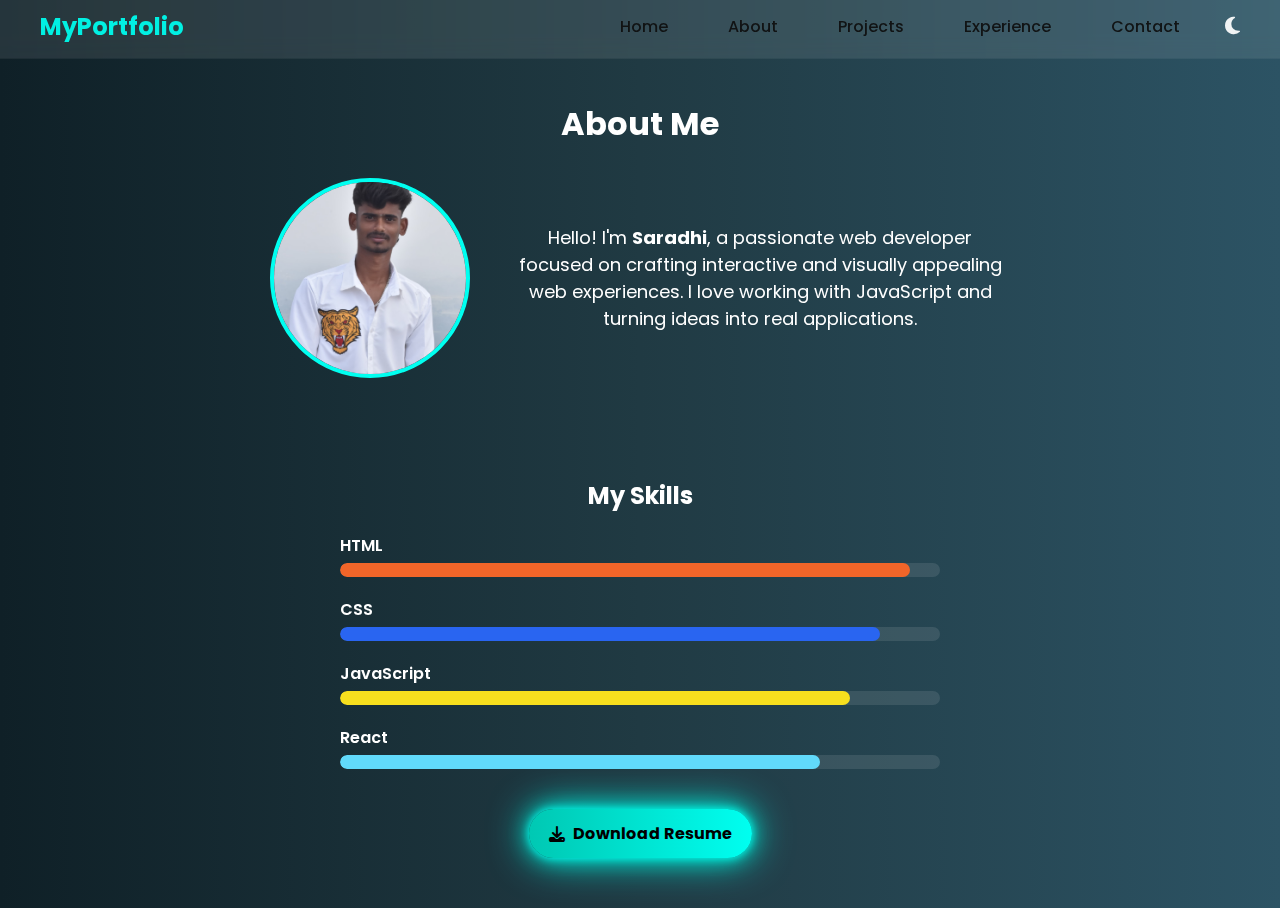
<file: about.html>
<!DOCTYPE html>
<html lang="en">
<head>
  <meta charset="UTF-8" />
  <meta name="viewport" content="width=device-width, initial-scale=1.0"/>
  <title>About Me</title>
  <link rel="stylesheet" href="css/style.css" />
  <link rel="stylesheet" href="https://cdnjs.cloudflare.com/ajax/libs/font-awesome/6.4.0/css/all.min.css"/>
  <link rel="stylesheet" href="https://unpkg.com/aos@2.3.1/dist/aos.css" />
  <script src="https://cdnjs.cloudflare.com/ajax/libs/gsap/3.12.2/gsap.min.js"></script>
  
</head>
<body>

  <!-- Header -->
  <header class="glass-nav">
    <div class="logo">MyPortfolio</div>
    <nav class="nav-links" id="navMenu">
      <a href="index.html">Home</a>
      <a href="about.html">About</a>
      <a href="projects.html">Projects</a>
      <a href="experience.html">Experience</a>
      <a href="contact.html">Contact</a>
      <button id="mode-toggle" class="mode-btn"><i class="fas fa-moon"></i></button>
    </nav>
    <div class="hamburger" id="hamburger">
      <i class="fas fa-bars"></i>
    </div>
  </header>
  

  <!-- About Section -->
  <section class="about" id="about">
    <div class="container" data-aos="fade-up">
      <h1>About Me</h1>
      <div class="about-content">
        <img src="assets/profile.jpg" alt="Profile Picture" class="about-img"/>
        <div class="about-text">
          <p>Hello! I'm <strong>Saradhi</strong>, a passionate web developer focused on crafting interactive and visually appealing web experiences. I love working with JavaScript and turning ideas into real applications.</p>
        </div>
      </div>
    </div>
  </section>

  <!-- Skills Section -->
  <section class="skills" id="skills">
    <div class="container" data-aos="fade-up">
      <h2>My Skills</h2>
      <div class="skill-bar">
        <span>HTML</span>
        <div class="bar"><div class="fill" style="width: 95%; background: #f16529;"></div></div>
      </div>
      <div class="skill-bar">
        <span>CSS</span>
        <div class="bar"><div class="fill" style="width: 90%; background: #2965f1;"></div></div>
      </div>
      <div class="skill-bar">
        <span>JavaScript</span>
        <div class="bar"><div class="fill" style="width: 85%; background: #f7df1e;"></div></div>
      </div>
      <div class="skill-bar">
        <span>React</span>
        <div class="bar"><div class="fill" style="width: 80%; background: #61dafb;"></div></div>
        
      </div>
    </div>
    <a href="assets/SARADHICV.pdf" download class="download" aria-label="Download Resume">
      <i class="fas fa-download"></i> Download Resume
    </a>
    
      
  </section>
  

  <script src="https://unpkg.com/aos@2.3.1/dist/aos.js"></script>
<script>
  AOS.init({ duration: 1000, once: true });
</script>
  <script src="js/script.js"></script>
  <script>
    const modeToggleBtn = document.getElementById("mode-toggle");
const body = document.body;

// Load saved mode from localStorage
if (localStorage.getItem("darkMode") === "enabled") {
  body.classList.add("dark-mode");
  modeToggleBtn.innerHTML = '<i class="fas fa-sun"></i>';
} else {
  modeToggleBtn.innerHTML = '<i class="fas fa-moon"></i>';
}

modeToggleBtn.addEventListener("click", () => {
  body.classList.toggle("dark-mode");
  if (body.classList.contains("dark-mode")) {
    localStorage.setItem("darkMode", "enabled");
    modeToggleBtn.innerHTML = '<i class="fas fa-sun"></i>';
  } else {
    localStorage.setItem("darkMode", "disabled");
    modeToggleBtn.innerHTML = '<i class="fas fa-moon"></i>';
  }
});
  </script>
</body>
</html>
</file>
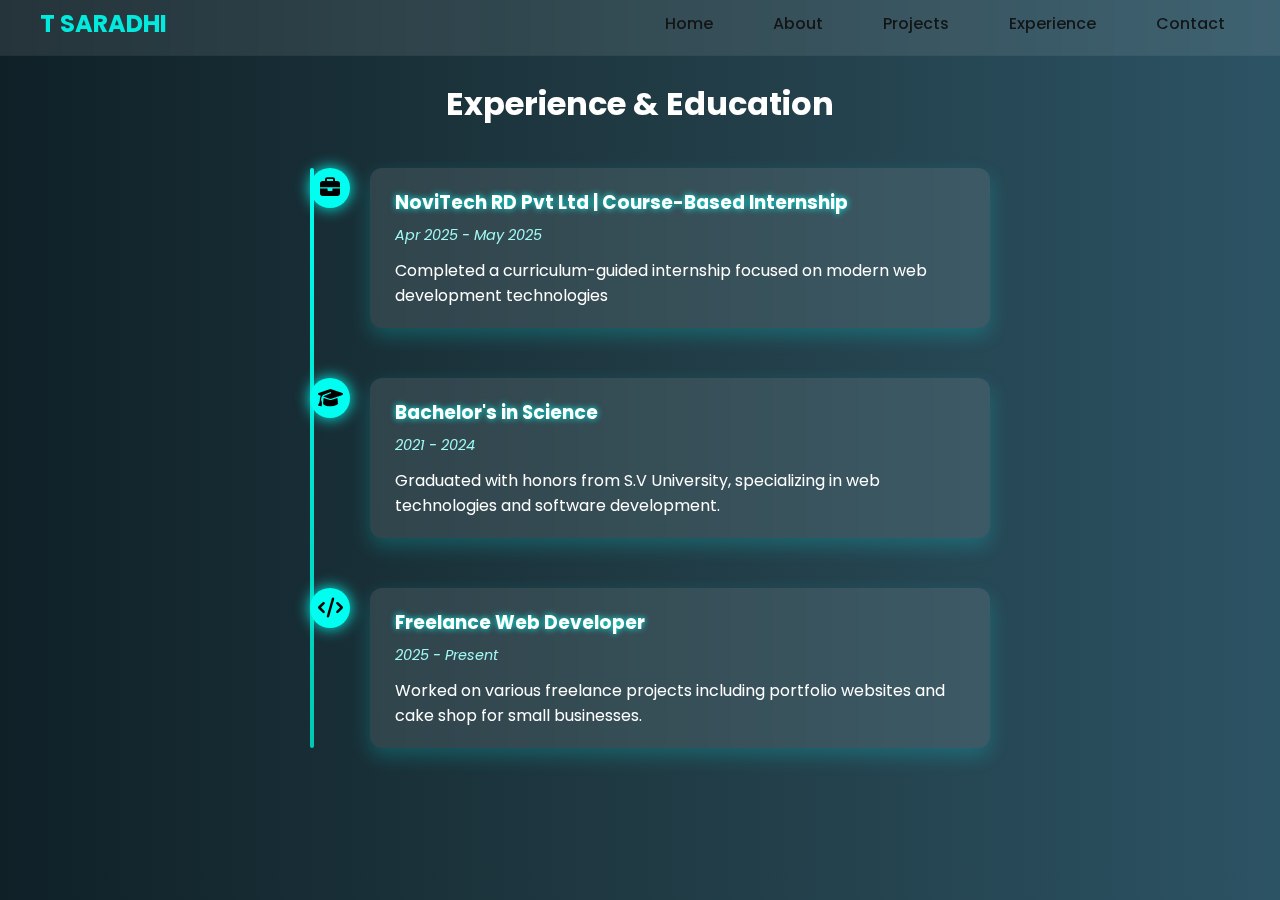
<file: experience.html>
<!DOCTYPE html>
<html lang="en">
<head>
  <meta charset="UTF-8" />
  <meta name="viewport" content="width=device-width, initial-scale=1" />
  <title>Experience</title>
  <link rel="stylesheet" href="css/style.css" />
  <link rel="stylesheet" href="https://cdnjs.cloudflare.com/ajax/libs/font-awesome/6.4.0/css/all.min.css"/>
  <link rel="stylesheet" href="https://unpkg.com/aos@2.3.1/dist/aos.css" />
  <script src="https://cdnjs.cloudflare.com/ajax/libs/gsap/3.12.2/gsap.min.js"></script>

</head>
<body>

  <header class="glass-nav">
  <div class="logo">T SARADHI</div>
  <nav class="nav-links" id="navMenu">
    <a href="index.html">Home</a>
    <a href="about.html">About</a>
    <a href="projects.html">Projects</a>
    <a href="experience.html">Experience</a>
    <a href="contact.html">Contact</a>
  </nav>
  <div class="hamburger" id="hamburger">
    <i class="fas fa-bars"></i>
  </div>
</header>


  <section class="timeline-section" id="experience">
    <div class="container" data-aos="fade-up">
      <h1>Experience & Education</h1>
      <div class="timeline">

        <div class="timeline-item" data-aos="fade-right">
          <div class="timeline-icon"><i class="fas fa-briefcase"></i></div>
          <div class="timeline-content">
            <h3> NoviTech RD Pvt Ltd | Course-Based Internship </h3>
            <span>Apr 2025 - May 2025</span>
            <p>Completed a curriculum-guided internship focused on modern web development technologies</p>
          </div>
        </div>

        <div class="timeline-item" data-aos="fade-left" data-aos-delay="100">
          <div class="timeline-icon"><i class="fas fa-graduation-cap"></i></div>
          <div class="timeline-content">
            <h3>Bachelor's in  Science</h3>
            <span>2021 - 2024</span>
            <p>Graduated with honors from S.V University, specializing in web technologies and software development.</p>
          </div>
        </div>

        <div class="timeline-item" data-aos="fade-right" data-aos-delay="200">
          <div class="timeline-icon"><i class="fas fa-code"></i></div>
          <div class="timeline-content">
            <h3>Freelance Web Developer</h3>
            <span>2025 - Present</span>
            <p>Worked on various freelance projects including portfolio websites and cake shop for small businesses.</p>
          </div>
        </div>

        <!-- Add more timeline items here -->

      </div>
    </div>
  </section>

  <script src="https://unpkg.com/aos@2.3.1/dist/aos.js"></script>
  <script src="js/script.js"></script>
  <script>
    AOS.init({ duration: 1000, once: true });
  </script>
</body>
</html>
</file>
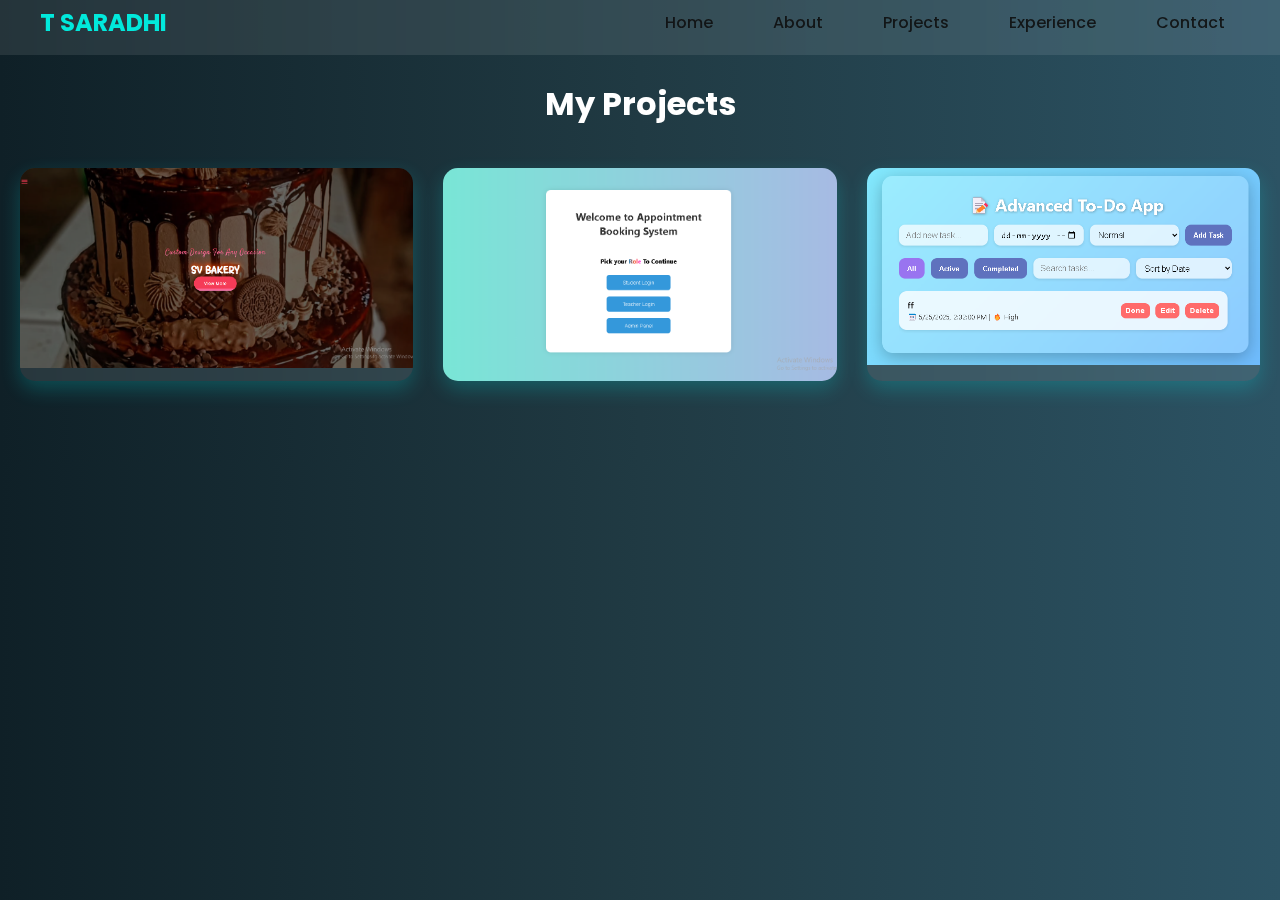
<file: projects.html>
<!DOCTYPE html>
<html lang="en">
<head>
  <meta charset="UTF-8" />
  <meta name="viewport" content="width=device-width, initial-scale=1" />
  <title>Projects</title>
  <link rel="stylesheet" href="css/style.css" />
  <link rel="stylesheet" href="https://cdnjs.cloudflare.com/ajax/libs/font-awesome/6.4.0/css/all.min.css"/>
  <link rel="stylesheet" href="https://unpkg.com/aos@2.3.1/dist/aos.css" />
  <script src="https://cdnjs.cloudflare.com/ajax/libs/gsap/3.12.2/gsap.min.js"></script>

</head>
<body>

    <header class="glass-nav">
        <div class="logo">T SARADHI</div>
        <nav class="nav-links" id="navMenu">
          <a href="index.html">Home</a>
          <a href="about.html">About</a>
          <a href="projects.html">Projects</a>
          <a href="experience.html">Experience</a>
          <a href="contact.html">Contact</a>
        </nav>
        <div class="hamburger" id="hamburger">
          <i class="fas fa-bars"></i>
        </div>
      </header>
      

  <section class="projects" id="projects">
    <div class="container" data-aos="fade-up">
      <h1>My Projects</h1>
      <div class="project-grid">

        <div class="project-card" data-aos="zoom-in">
          <img src="assets/project1.png" alt="Project 1" />
          <div class="project-info">
            <h3>Project One</h3>
            <p>A responsive Bakery website with modern UI and whatsapp order functionality.</p>
            <a href="https://sv-bakery-cake.vercel.app" target="_blank" class="btn">View Demo</a>
          </div>
        </div>

        <div class="project-card" data-aos="zoom-in" data-aos-delay="100">
          <img src="assets/project2.png" alt="Project 2" />
          <div class="project-info">
            <h3>Project Two</h3>
            <p>student-Teacher Appointmentbooking system and local storage support.</p>
            <a href="https://github.com/sara9652/student-teacher-bookings" target="_blank" class="btn">View Demo</a>
          </div>
        </div>

        <div class="project-card" data-aos="zoom-in" data-aos-delay="200">
          <img src="assets/project3.png" alt="Project 3" />
          <div class="project-info">
            <h3>Project Three</h3>
            <p>A responsive To-Do website with modern UI and add task , delete,edit,completed,set date and time functionality.</p>
            <a href="https://github.com/sara9652/To-Do-Life" target="_blank" class="btn">View Demo</a>
          </div>
        </div>

        <!-- Add more project cards as needed -->

      </div>
    </div>
  </section>

  <script src="https://unpkg.com/aos@2.3.1/dist/aos.js"></script>
  <script src="js/script.js"></script>
  <script>
    AOS.init({ duration: 1000, once: true });
  </script>
</body>
</html>
</file>
<file: css/style.css>
/* Google Fonts */
@import url('https://fonts.googleapis.com/css2?family=Poppins:wght@300;500;700&display=swap');



  
:root {
    --bg-color-light: #f0f4f8;
    --text-color-light: #111;
    --bg-color-dark: #0a0f16;
    --text-color-dark: #e0f7fa;
  
    --primary-color: #00fff0;
  }
  
  body {
    background-color: var(--bg-color-light);
    color: var(--text-color-light);
    transition: background-color 0.5s ease, color 0.5s ease;
  }
  
  body.dark-mode {
    background-color: var(--bg-color-dark);
    color: var(--text-color-dark);
  }
  
  .glass-nav {
    background: rgba(255, 255, 255, 0.1);
    color: var(--text-color-light);
    transition: background 0.5s ease, color 0.5s ease;
  }
  
  body.dark-mode .glass-nav {
    background: rgba(0, 0, 0, 0.4);
    color: var(--text-color-dark);
  }
  
  .mode-btn {
    background: transparent;
    border: none;
    color: var(--primary-color);
    cursor: pointer;
    font-size: 1.2rem;
    transition: color 0.3s ease;
  }
  
  .mode-btn:hover {
    color: #00c8b3;
  }
  
  /* Adjust other elements accordingly with dark mode colors */
  /* For example, form background, timeline backgrounds, etc. */
  

/* Base */
* {
  margin: 0;
  padding: 0;
  box-sizing: border-box;
  scroll-behavior: smooth;
}
body {
  font-family: 'Poppins', sans-serif;
  transition: background 0.3s, color 0.3s;
  background: linear-gradient(to right, #0f2027, #203a43, #2c5364);
  color: #fff;
  overflow-x: hidden;
}
a {
  text-decoration: none;
  color: inherit;
}
h1, h2 {
  margin-bottom: 10px;
}

/* Glass Navigation */
header.glass-nav {
  position: fixed;
  width: 100%;
  top: 0;
  left: 0;
  background: rgba(255, 255, 255, 0.1);
  backdrop-filter: blur(10px);
  display: flex;
  justify-content: space-between;
  align-items: center;
  padding: 15px 40px;
  z-index: 1000;
}
header .logo {
  font-size: 24px;
  font-weight: bold;
  color: #00fff0;
}
nav a {
  margin: 0 15px;
  font-weight: 500;
  transition: color 0.3s;
}
nav a:hover {
  color: #00fff0;
}

/* Dark/Light Toggle */
.mode-btn {
  background: transparent;
  border: none;
  color: #fff;
  font-size: 20px;
  cursor: pointer;
}

/* Home Section */
.home {
  height: 100vh;
  display: flex;
  justify-content: center;
  align-items: center;
  flex-direction: column;
  background: linear-gradient(135deg, #1f1c2c, #928dab);
  padding-top: 80px;
  text-align: center;
}
.home h1 span {
  color: #00fff0;
}
.home h2 {
  font-size: 24px;
  min-height: 30px;
}

/* Glowing Button */
.btn-glow {
  margin-top: 20px;
  padding: 12px 28px;
  background: #00fff0;
  color: #000;
  font-weight: bold;
  border: none;
  border-radius: 50px;
  cursor: pointer;
  box-shadow: 0 0 5px #00fff0, 0 0 10px #00fff0, 0 0 20px #00fff0;
  transition: transform 0.3s;
}
.btn-glow:hover {
  transform: scale(1.05);
}

/* Social Icons */
.social-icons {
  margin-top: 20px;
}
.social-icons a {
  margin: 0 10px;
  font-size: 22px;
  color: #fff;
  transition: color 0.3s, transform 0.3s;
}
.social-icons a:hover {
  color: #00fff0;
  transform: scale(1.2);
}

/* Light Mode */
body.light-mode {
  background: #f2f2f2;
  color: #111;
}
body.light-mode header.glass-nav {
  background: rgba(255, 255, 255, 0.7);
}
body.light-mode .btn-glow {
  background: #111;
  color: #fff;
  box-shadow: 0 0 10px #111, 0 0 20px #111, 0 0 40px #111;
}
body.light-mode nav a:hover {
  color: #111;
}

/* Responsive */
@media (max-width: 768px) {
  nav {
    display: none;
  }
  .home h1 {
    font-size: 26px;
  }
  .btn-glow {
    padding: 10px 20px;
  }
}


/* About Section */
.about {
    padding: 100px 20px 50px;
    text-align: center;
  }
  .about-content {
    display: flex;
    flex-wrap: wrap;
    justify-content: center;
    align-items: center;
    gap: 40px;
    margin-top: 30px;
  }
  .about-img {
    width: 200px;
    height: 200px;
    object-fit: cover;
    border-radius: 50%;
    border: 4px solid #00fff0;
  }
  .about-text {
    max-width: 500px;
    font-size: 18px;
  }
  
  /* Skills */
  .skills {
    padding: 50px 20px;
    text-align: center;
  }
  .skill-bar {
    margin: 20px auto;
    max-width: 600px;
    text-align: left;
  }
  .skill-bar span {
    font-weight: 600;
    display: inline-block;
    margin-bottom: 5px;
  }
  .bar {
    width: 100%;
    background: rgba(255, 255, 255, 0.1);
    border-radius: 20px;
    overflow: hidden;
  }
  .fill {
    height: 14px;
    border-radius: 20px;
    transition: width 1s ease-in-out;
  }
  /* project section */
  .projects {
    padding: 80px 20px;
    text-align: center;
  }
  .project-grid {
    display: grid;
    grid-template-columns: repeat(auto-fit, minmax(280px, 1fr));
    gap: 30px;
    margin-top: 40px;
  }
  .project-card {
    position: relative;
    border-radius: 15px;
    overflow: hidden;
    background: rgba(255, 255, 255, 0.1);
    box-shadow: 0 8px 20px rgba(0, 255, 255, 0.2);
    backdrop-filter: blur(12px);
    transition: transform 0.3s ease;
    cursor: pointer;
  }
  .project-card img {
    width: 100%;
    display: block;
    transition: transform 0.4s ease;
  }
  .project-card:hover img {
    transform: scale(1.1);
  }
  .project-info {
    position: absolute;
    bottom: 0;
    background: linear-gradient(180deg, transparent 0%, rgba(0,255,255,0.9) 100%);
    width: 100%;
    padding: 20px;
    color: #fff;
    opacity: 0;
    transition: opacity 0.4s ease;
  }
  .project-card:hover .project-info {
    opacity: 1;
  }
  .project-info h3 {
    margin: 0 0 8px;
    font-size: 1.3rem;
    font-weight: 700;
    text-shadow: 0 0 6px #00fff0;
  }
  .project-info p {
    font-size: 0.9rem;
    margin-bottom: 12px;
  }
  .btn {
    padding: 8px 16px;
    background: #00fff0;
    color: #000;
    font-weight: 600;
    border-radius: 25px;
    text-decoration: none;
    box-shadow: 0 0 10px #00fff0;
    transition: background 0.3s ease;
  }
  .btn:hover {
    background: #00c8b3;
    box-shadow: 0 0 15px #00c8b3;
  }

  /* experience */

.timeline-section {
  padding: 80px 20px;
  text-align: center;
}
.timeline {
  position: relative;
  max-width: 700px;
  margin: 40px auto 0;
  padding-left: 20px;
}
.timeline::before {
  content: '';
  position: absolute;
  left: 20px;
  top: 0;
  bottom: 0;
  width: 4px;
  background: linear-gradient(180deg, #00fff0, #00c8b3);
  border-radius: 4px;
}
.timeline-item {
  position: relative;
  margin-bottom: 50px;
  padding-left: 60px;
  text-align: left;
}
.timeline-icon {
  position: absolute;
  left: 0;
  top: 0;
  background: #00fff0;
  color: #000;
  width: 40px;
  height: 40px;
  border-radius: 50%;
  display: flex;
  justify-content: center;
  align-items: center;
  box-shadow: 0 0 15px #00fff0;
  font-size: 20px;
}
.timeline-content {
  background: rgba(255, 255, 255, 0.1);
  padding: 20px 25px;
  border-radius: 12px;
  box-shadow: 0 8px 20px rgba(0, 255, 255, 0.2);
  backdrop-filter: blur(12px);
  color: #fff;
}
.timeline-content h3 {
  margin: 0 0 8px;
  font-weight: 700;
  text-shadow: 0 0 6px #00fff0;
}
.timeline-content span {
  display: block;
  margin-bottom: 12px;
  font-size: 0.9rem;
  font-style: italic;
  color: #a0f9f4;
}
.timeline-content p {
  margin: 0;
  font-size: 1rem;
}
@media (max-width: 768px) {
  .timeline {
    padding-left: 10px;
    max-width: 100%;
  }
  .timeline-item {
    padding-left: 50px;
  }
  .timeline-icon {
    left: -10px;
  }
}
/* Contact Section */
.contact-section {
    padding: 80px 20px;
    text-align: center;
    color: #fff;
  }
  
  .contact-section h1 {
    margin-bottom: 40px;
    text-shadow: 0 0 8px #00fff0;
  }
  
  form {
    max-width: 500px;
    margin: 0 auto;
    background: rgba(255, 255, 255, 0.1);
    padding: 30px;
    border-radius: 20px;
    box-shadow: 0 8px 30px rgba(0, 255, 255, 0.2);
    backdrop-filter: blur(15px);
  }
  
  .form-group {
    margin-bottom: 25px;
    text-align: left;
    position: relative;
  }
  
  label {
    display: block;
    margin-bottom: 8px;
    font-weight: 600;
    text-shadow: 0 0 6px #00fff0;
  }
  
  input[type="text"],
  input[type="email"],
  textarea {
    width: 100%;
    padding: 12px 15px;
    font-size: 1rem;
    border-radius: 12px;
    border: 2px solid transparent;
    background: rgba(0, 255, 255, 0.15);
    color: #fff;
    box-shadow: 0 0 8px #00fff0 inset;
    transition: border-color 0.3s ease;
    outline: none;
  }
  
  input[type="text"]:focus,
  input[type="email"]:focus,
  textarea:focus {
    border-color: #00fff0;
    box-shadow: 0 0 12px #00fff0 inset;
  }
  
  textarea {
    resize: vertical;
  }
  
  .error-msg {
    position: absolute;
    bottom: -18px;
    left: 0;
    font-size: 0.8rem;
    color: #ff4d6d;
    font-weight: 600;
  }
  
  .glow-btn {
    display: inline-block;
    padding: 14px 40px;
    background: linear-gradient(270deg, #00fff0, #00c8b3);
    color: #000;
    font-weight: 700;
    font-size: 1.1rem;
    border-radius: 30px;
    border: none;
    cursor: pointer;
    box-shadow:
      0 0 8px #00fff0,
      0 0 20px #00c8b3,
      0 0 40px #00fff0;
    transition: box-shadow 0.3s ease, transform 0.3s ease;
    user-select: none;
  }
  
  .glow-btn:hover {
    box-shadow:
      0 0 14px #00fff0,
      0 0 30px #00c8b3,
      0 0 60px #00fff0;
    transform: scale(1.05);
  }

  /* nav */
  /* Base header styles (already existing) */
.glass-nav {
    display: flex;
    justify-content: space-between;
    align-items: center;
    padding: 20px 40px;
    position: sticky;
    top: 0;
    z-index: 999;
    background: rgba(#00fff0);
    backdrop-filter: blur(15px);
  }
  
  /* Hamburger icon */
  .hamburger {
    display: none;
    cursor: pointer;
    font-size: 1.5rem;
    color: var(--primary-color);
  }
  
  /* Nav links */
  .nav-links {
    display: flex;
    gap: 30px;
    align-items: center;
  }
  /* Mobile styles */
  @media (max-width: 768px) {
    .nav-links {
      position: absolute;
      top: 70px;
      right: 0;
      background: rgba(8, 239, 255, 0.9);
      flex-direction: column;
      width: 100%;
      padding: 30px;
      display: none;
      gap: 20px;
    }
  
    .nav-links.active {
      display: flex;
    }
  
    .hamburger {
      display: block;
    }
  
    .nav-links a,
    .nav-links button {
      color: #fff;
      font-size: 1.2rem;
    }
  
    .mode-btn {
      color: #00fff0;
    }
  }
  


  .download {
    display: inline-flex;
    align-items: center;
    gap: 8px;
    padding: 12px 20px;
    border-radius: 30px;
    background: linear-gradient(270deg, #00fff0, #00c8b3);
    color: #000;
    font-weight: 700;
    text-decoration: none;
    box-shadow:
      0 0 8px #00fff0,
      0 0 20px #00c8b3,
      0 0 40px #00fff0;
    transition: box-shadow 0.3s ease, transform 0.3s ease;
    user-select: none;
    margin-top: 20px;
  }
  
  .download:hover {
    box-shadow:
      0 0 14px #00fff0,
      0 0 30px #00c8b3,
      0 0 60px #00fff0;
    transform: scale(1.05);
  }
</file>
